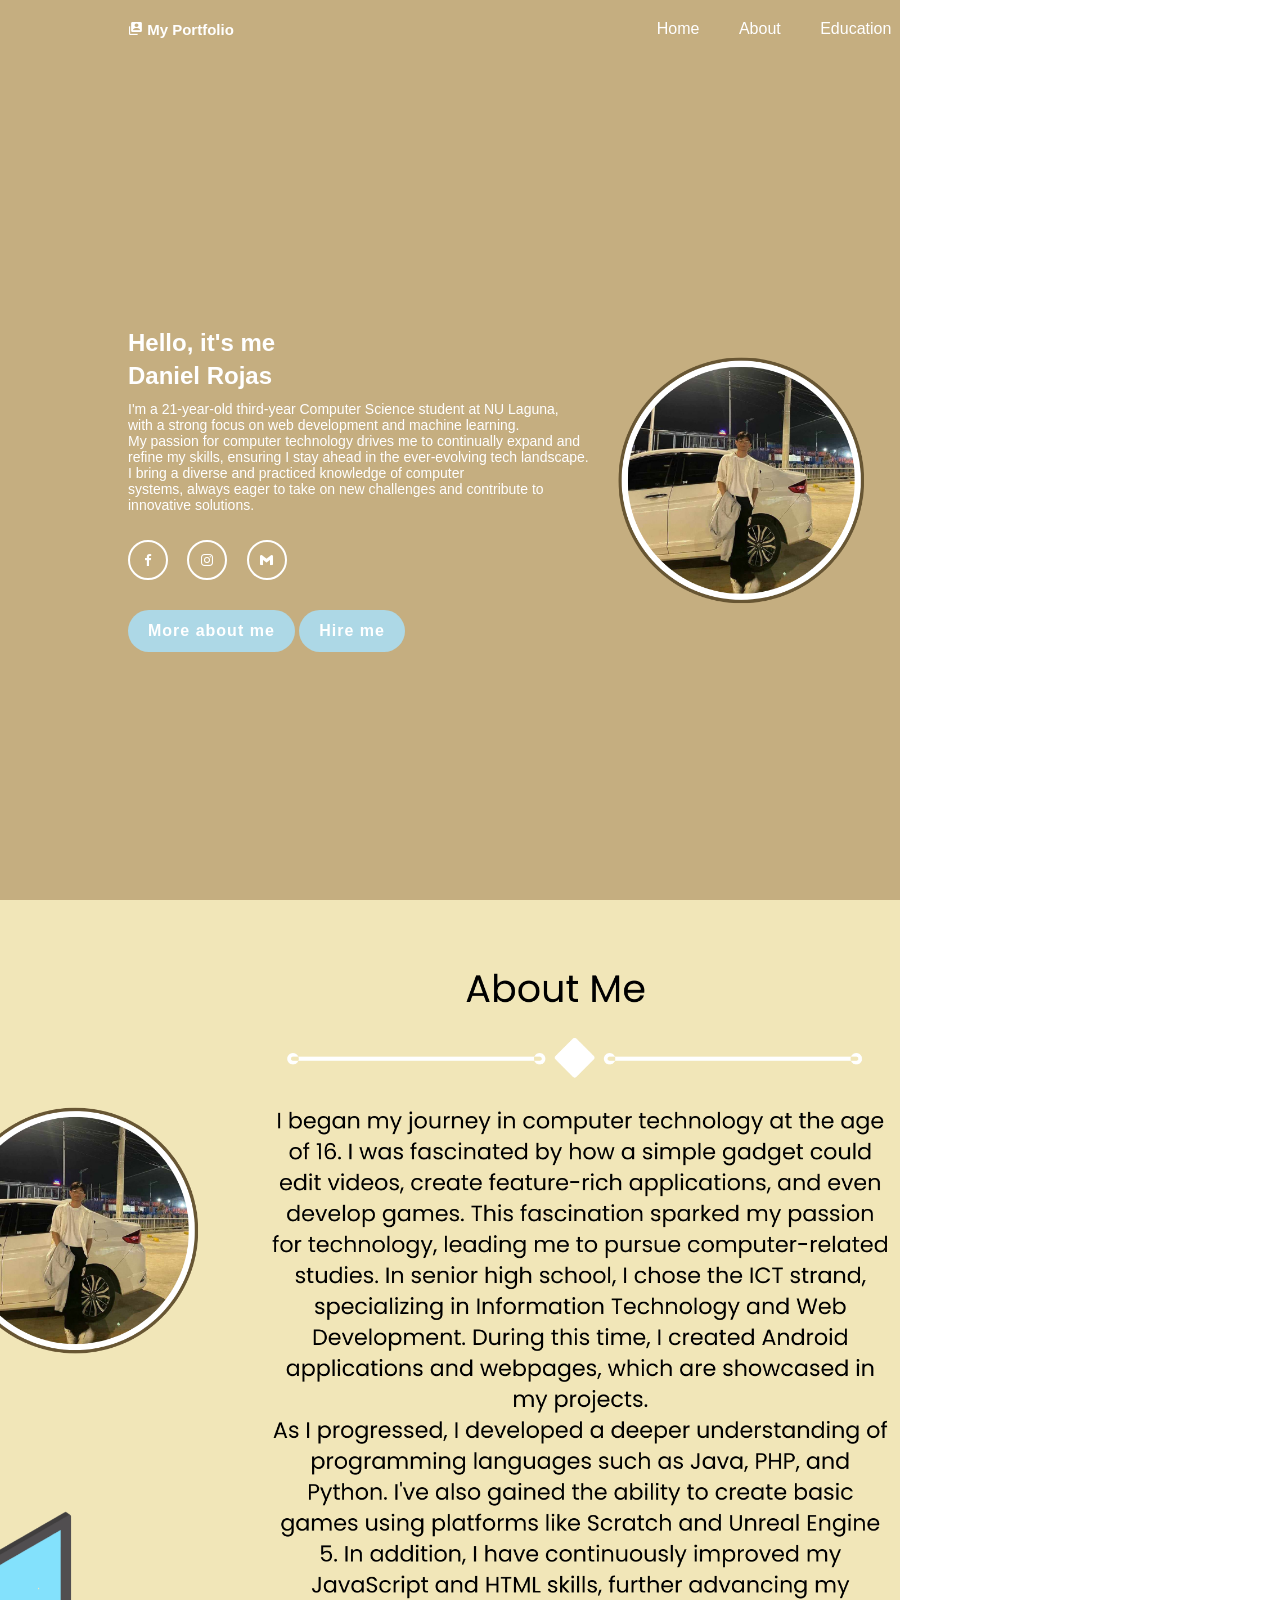
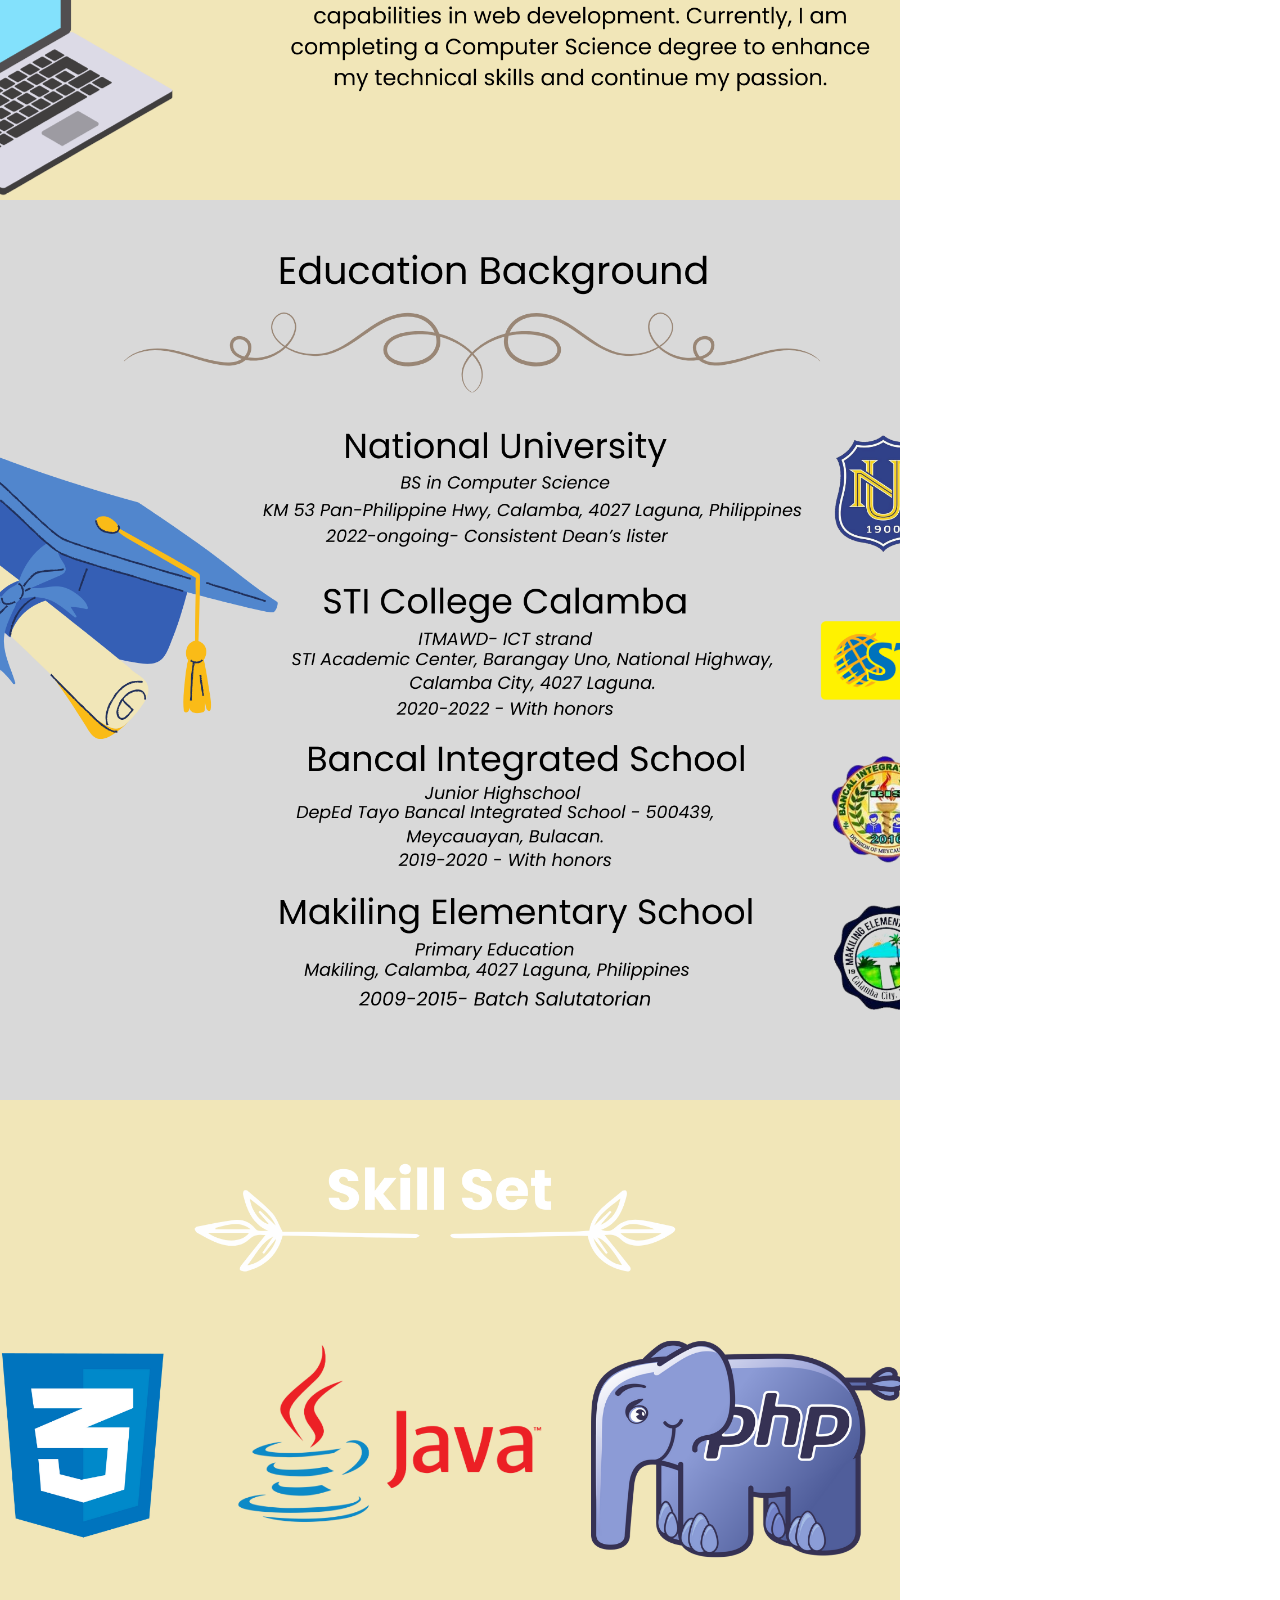
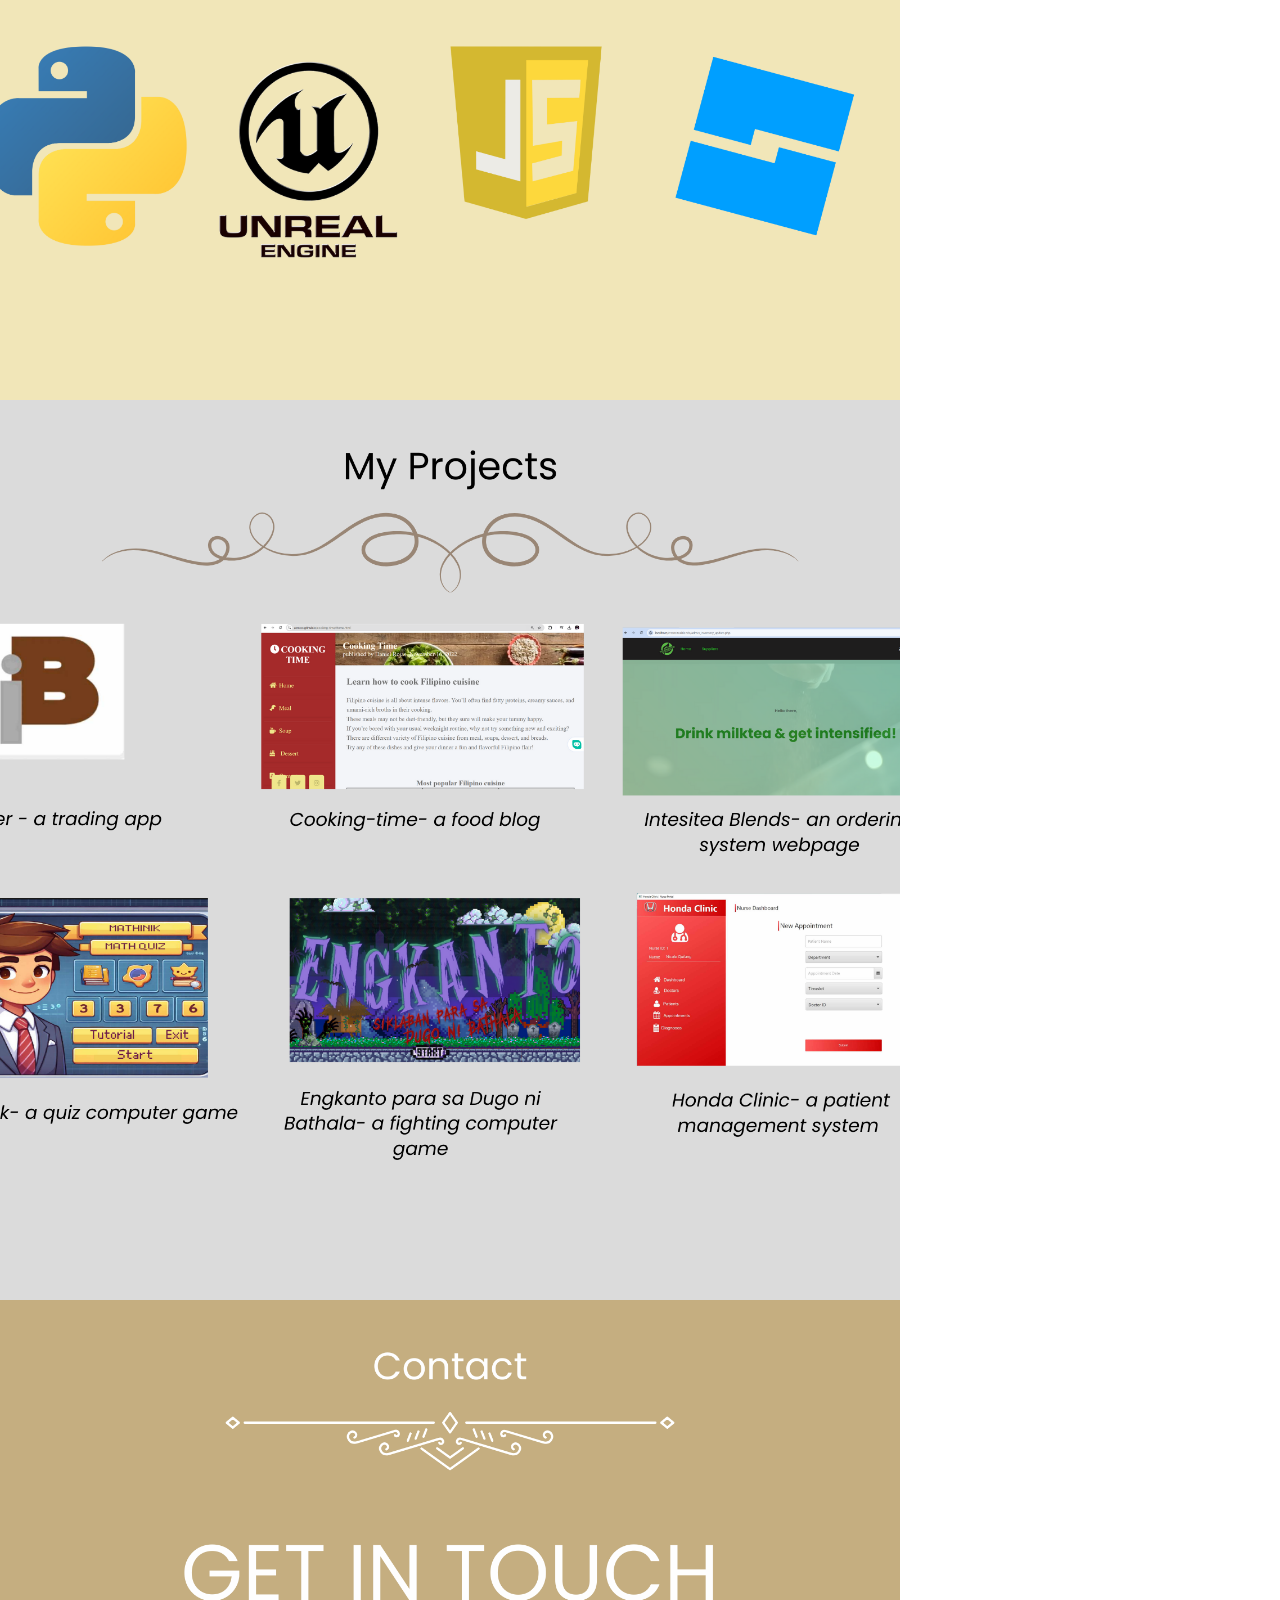
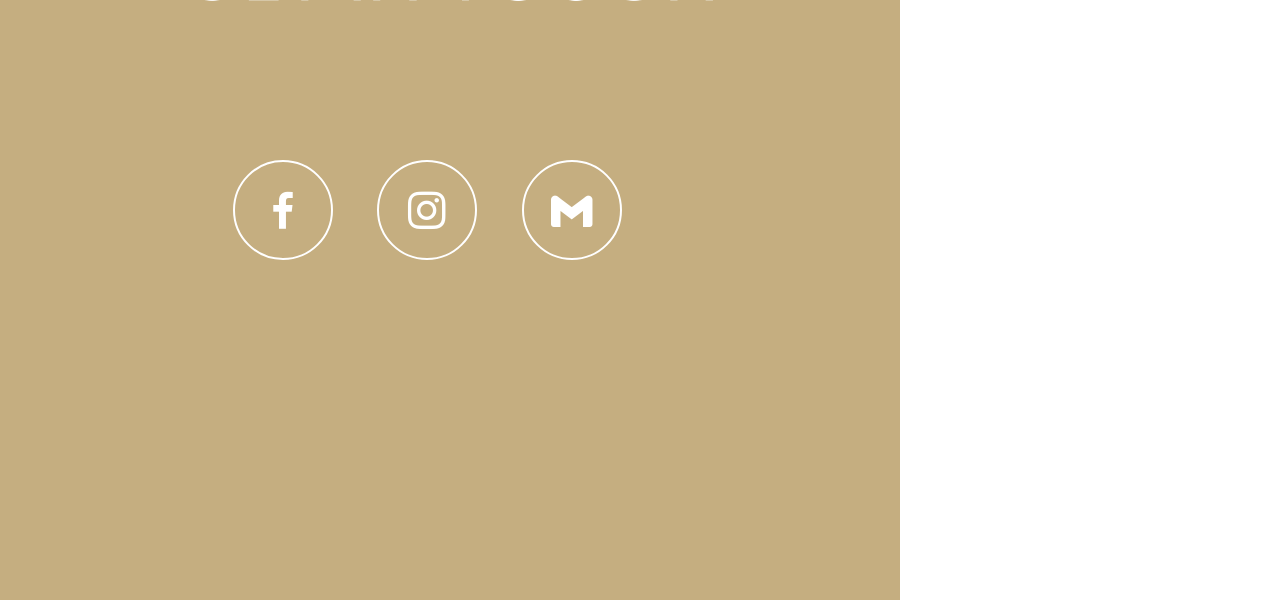
<file: index.html>
<Doctype html>
<html lang ="en">
<head>
    <meta charset="UTF-8">
    <meta name="viewport" content= "width-device-width, initial-scale=1.0">
    <title>Portfolio</title>
    <link rel="stylesheet" href="stylesheet.css"><!--to apply style/design of the page-->
    <link href='https://unpkg.com/boxicons@2.1.4/css/boxicons.min.css' rel='stylesheet'>
</head>
<body> 
    <header class="header">
        <a href="#"  class="logo"><i class='bx bxs-user-account' ></i> My Portfolio</a>
   
        <nav class="navbar">
            <a href="#home">Home</a>
            <a href="#about">About</a>
            <a href="#education">Education</a>
            <a href="#skill">Skill</a>
            <a href="#projects">Projects</a>
            <a href="#contact">Contact</a>
        </nav>
    </header>
    <section class="home" id="home">
        <div class="home-content">
            <h3>Hello, it's me </h3>
            <h1>Daniel Rojas<br></h1>
            <p><br>I'm a 21-year-old third-year Computer Science student
                 at NU Laguna,<br>with a strong focus on web development
                and machine learning.
                <br>My passion for computer technology
                 drives me to continually expand and 
                 <br> refine my skills, ensuring I stay ahead in the ever-evolving tech landscape.
                 <br> I bring a diverse and practiced knowledge of computer <br>systems,
                    always eager to take on new challenges and contribute to <br>innovative solutions.
                  </p>
          

            <div class="home-sci">
                <a href="#"><i class='bx bxl-facebook'></i></a>
                <a href="#"><i class='bx bxl-instagram'></i></a>
                <a href="#"> <i class='bx bxl-gmail'></style></i></a>
                
            </div>

            <a href="#about" class="btn-box">More about me</a>
            <a href="#contact" class="btn-box">Hire me</a>

            </div>
    </section>

    <section class="about" id="about">
        <div>
        <img src="about.png">
    </div>
    </section>

<section class="education" id="education">
    <div>
    <img src="pager.png">
</div>
</section>

<section class="skill" id="skill">
    <div>
    <img src="skill.png">
</div>
</section>


<section class="projects" id="projects">
    <div>
    <img src="projects.png">
</div>
</section>

<section class="contact" id="contact">
    
    <div class="home-contact">
        <a href="#"><i class='bx bxl-facebook'></i></a>
        <a href="#"><i class='bx bxl-instagram'></i></a>
        <a href="#"> <i class='bx bxl-gmail'></style></i></a>
        
    </div>
</section>

   
</body>
</html>
</file>
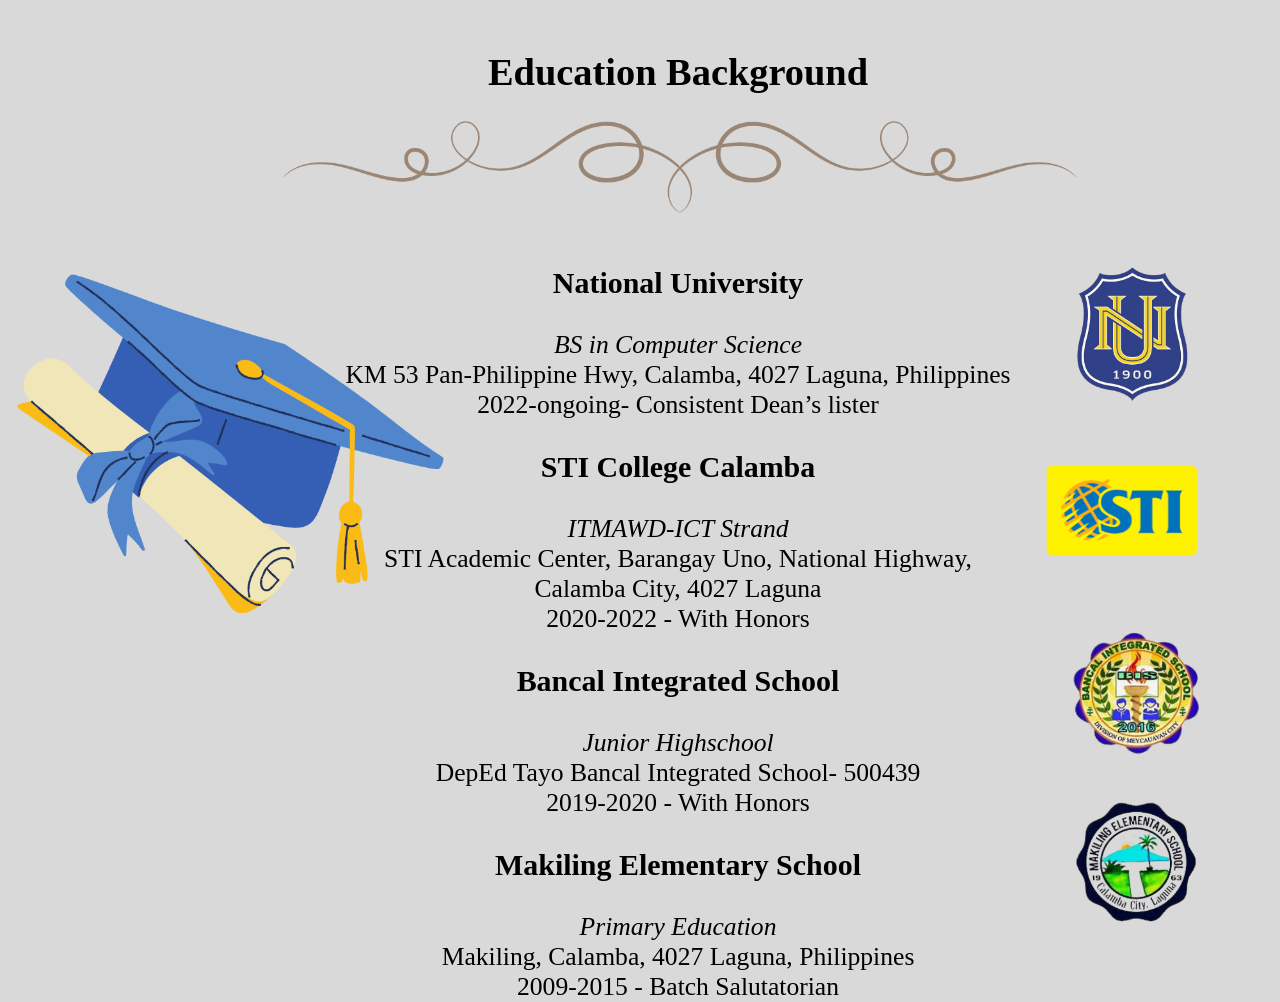
<file: portfolio/try.html>
<!DOCTYPE html>
<html lang="en">
<head>
    <meta charset="UTF-8">
    <meta name="viewport" content="width=device-width, initial-scale=1.0">
    <title>About me</title>
</head>
<style>
h1,.about{

    justify-content: center;
    text-align: center;
    
}
h1{


margin-top: 50px;
font-size: 3vw;
margin-left: 60px;
}

.about{
    margin-left: 60px;
    margin-top: 70px;
    font-size: 2vw;
}

body{

    background: url(page2.png)no-repeat;
    background-size: cover;
    background-position: top;
    width:100%;
    height: 100vh; 
   
}

</style>
<body>
    <h1>Education Background</h1>
    <div class="about">
        <h3><br><br><br>National University</h3>
       <p><i>BS in Computer Science</i><br>
        KM 53 Pan-Philippine Hwy, Calamba, 4027 Laguna, Philippines<br> 
        2022-ongoing- Consistent Dean’s lister <br>
       </p> 


       <h3>STI College Calamba</h3>
       <p><i>ITMAWD-ICT Strand</i><br>
        STI Academic Center, Barangay Uno, National Highway,<br> 
        Calamba City, 4027 Laguna <br>
        2020-2022 - With Honors <br>
       </p> 

       <h3>Bancal Integrated School</h3>
       <p><i>Junior Highschool</i><br>
        DepEd Tayo Bancal Integrated School- 500439<br> 
        2019-2020 - With Honors <br>
       </p> 

       <h3>Makiling Elementary School </h3>
       <p><i>Primary Education</i><br>
        Makiling, Calamba, 4027 Laguna, Philippines<br> 
        2009-2015  - Batch Salutatorian<br>
       </p> 



    </div>
    
</body>
</html>
</file>
<file: stylesheet.css>
*
{

    margin:0;
    padding:0;
    box-sizing: border-box; 
    font-family: 'poppins', sans-serif;
    
}

body{

    color: white;

}

/*calling the classs header*/
.header{

    position: fixed;
    top:0;
    left:0;
    width: 100%;
    padding: 20px 10%;
    background: transparent;
    display: flex; /*The flex property sets the flexible length on flexible items.*/
    justify-content: space-between; /*The justify-content property aligns the flexible container's items when the items do not use all available space on the main-axis (horizontally).*/
    align-items:center;
    z-index: 100;/*The z-index property specifies the stack order of an element.*/

}   
.logo{

    position: relative; 
    font-size: 15px;
    color: white;
    text-decoration: none; /*The text-decoration property specifies the decoration added to text*/
    font-weight: 600; 


}
.navbar a{
display: inline-block;
font-size: 25 px;
color: white;
text-decoration: none;
font-weight: 500; 
margin-left: 35px; 
transition: .3s;  


}

.navbar a:hover{
    color: lightblue;
    text-decoration: underline; 
}

.home{
    position:relative;
    max-width: 900px;
    width:100%;
    justify-content: space-between;
    height: 100%;
    background: url(picture.png) no-repeat;
    background-size:cover;
    background-position: center;
    display: flex; 
    align-items: center; 
    padding:70px 10% 0;
    
    }


.home-content h1{
    font-size: 24px;
    font-weight: 700;
    margin: -5px 0;
}
.home-content h3{
    font-size: 24px;
    font-weight: 700;
    margin: 10px 0;
   
}


.home-content p{
    margin: -3px 0;
    font-size: 14px;

}

.home-sci a{
    display: inline-flex;
    justify-content: center;
    align-items: center;
    width: 40px;
    height: 40px;
    background: transparent;
    border: 2px solid white;
    border-radius: 50%;
    font-size:20 px;
    color: white;
    text-decoration: none;
    margin: 30px 15px 30px 0;

}
.home-sci a:hover{
    background: lightblue;
    color: black; 
    box-shadow: 0 0 20px  lightblue;
}
.btn-box{
display: inline-block;
padding: 12px 20px; 
background: lightblue;
border-radius: 40px;
font-size:16px;
color: white;
letter-spacing: 1px;
text-decoration: none;
font-weight: 600;


}

.btn-box:hover{
    box-shadow:0 0 5px cyan,
     0 0 25px cyan, 0 0 50px cyan,
    0  0 100px cyan, 0 0 200px cyan

}
.education img{
    max-width: 900px;
    position:relative;
    width:100%;
    height: 100%;
    object-fit: cover;
    position: center;
    display: flex; 
    align-items: center; 
    }
    
    
    .about img{
        max-width: 900px;
        position:relative;
        width:100%;
        height: 100%;
        object-fit: cover;
        position: center;
        display: flex; 
        align-items: center; 
        }
    
    
        .skill img{
            max-width: 900px;
            position:relative;
            width:100%;
            height: 100%;
            object-fit: cover;
            position: center;
            display: flex; 
            align-items: center; 
            }
    
            .projects img{
                max-width: 900px;
                position:relative;
                width:100%;
                height: 100%;
                object-fit: cover;
                position: center;
                display: flex; 
                align-items: center; 
                }
                
    
                    
                    .contact{
                        position:relative;
                        max-width: 900px;
                        width:100%;
                        justify-content: space-between;
                        height: 100%;
                        background: url(contact.png) no-repeat;
                        background-size:cover;
                        background-position: center;
                        display: flex; 
                        align-items: center; 
                        padding:70px 10% 0;
                        
                        }
                    
        
                        .home-contact a{
                            display: inline-flex;
                            justify-content: center;
                            align-items: center;
                            width: 100px;
                            height: 100px;
                            background: transparent;    
                            border: 2px solid white;
                            border-radius: 50%;
                            font-size:50px;
                            color: white;
                            text-decoration: none;
                            margin: 100px 40px 50px 0px;
                    


                        }

                        
                        .home-contact {
                           
                            margin: 105px;
                    
                        }
                        .home-contact a:hover{
                            background: lightblue;
                            color: black; 
                            box-shadow: 0 0 20px  lightblue;
                        }
</file>
